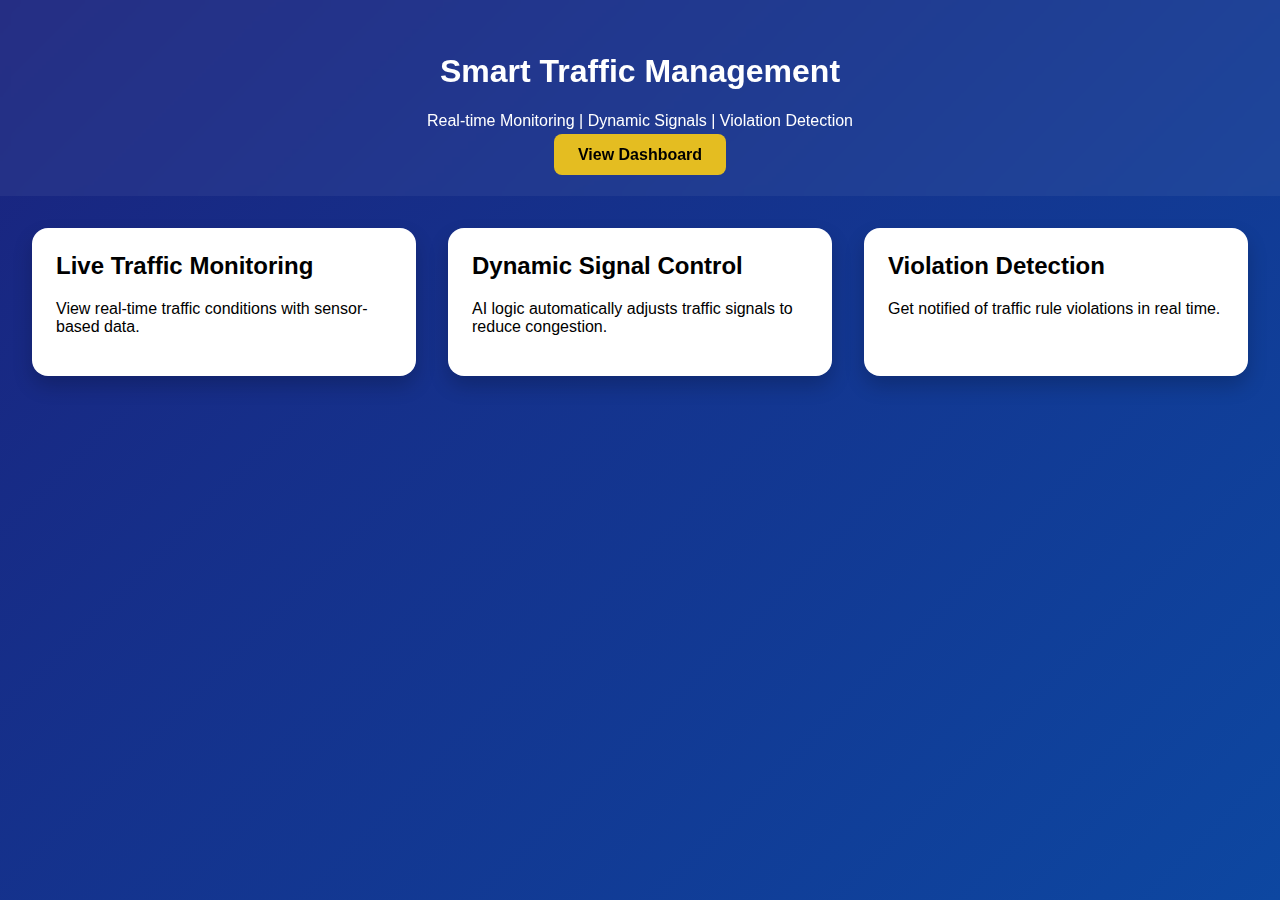
<file: index.html>
<!DOCTYPE html>
<html lang="en">
<head>
  <meta charset="UTF-8">
  <meta name="viewport" content="width=device-width, initial-scale=1">
  <title>Smart Traffic Management</title>
  <link rel="stylesheet" href="style.css">
</head>
<body>
  <header class="hero">
    <h1>Smart Traffic Management</h1>
    <p>Real-time Monitoring | Dynamic Signals | Violation Detection</p>
    <a href="dashboard.html" class="btn">View Dashboard</a>
  </header>

  <section class="features">
    <div class="card">
      <h2>Live Traffic Monitoring</h2>
      <p>View real-time traffic conditions with sensor-based data.</p>
    </div>
    <div class="card">
      <h2>Dynamic Signal Control</h2>
      <p>AI logic automatically adjusts traffic signals to reduce congestion.</p>
    </div>
    <div class="card">
      <h2>Violation Detection</h2>
      <p>Get notified of traffic rule violations in real time.</p>
    </div>
  </section>
</body>
</html>
</file>
<file: style.css>
body {
  margin: 0;
  font-family: 'Inter', sans-serif;
  background: linear-gradient(135deg, #1a237e, #0d47a1);
  color: white;
  min-height: 100vh;
}

.glass-card {
  background: rgba(255, 255, 255, 0.1);
  backdrop-filter: blur(10px);
  border-radius: 16px;
  padding: 20px;
  box-shadow: 0 4px 30px rgba(0, 0, 0, 0.1);
  border: 1px solid rgba(255, 255, 255, 0.2);
}

.hero {
  text-align: center;
  padding: 2rem 1rem;
  background: rgba(255, 255, 255, 0.05);
  backdrop-filter: blur(5px);
}

.btn {
  background: rgba(250, 204, 21, 0.9);
  padding: 0.75rem 1.5rem;
  border-radius: 8px;
  font-weight: 600;
  color: #000;
  text-decoration: none;
  transition: all 0.3s ease;
  border: none;
  cursor: pointer;
}

.btn:hover {
  background: rgba(250, 204, 21, 1);
  transform: translateY(-2px);
}

#map {
  border-radius: 16px;
  overflow: hidden;
  box-shadow: 0 8px 32px rgba(0, 0, 0, 0.2);
}

#traffic-dashboard {
  display: grid;
  grid-template-columns: repeat(auto-fit, minmax(250px, 1fr));
  gap: 1rem;
  margin: 2rem auto;
}

.dashboard-item {
  background: rgba(255, 255, 255, 0.1);
  backdrop-filter: blur(10px);
  padding: 1.5rem;
  border-radius: 12px;
  text-align: center;
  transition: transform 0.3s ease;
}

.dashboard-item:hover {
  transform: translateY(-5px);
}

.dashboard-item span {
  font-size: 2rem;
  display: block;
  margin: 0.5rem 0;
  color: #facc15;
}

#manual-controls {
  display: flex;
  gap: 1rem;
  justify-content: center;
  flex-wrap: wrap;
}

.signal-box, .monitor-box, .alert-box {
  background: rgba(255, 255, 255, 0.1);
  backdrop-filter: blur(10px);
  border-radius: 12px;
  padding: 1rem;
  text-align: center;
  transition: all 0.3s ease;
}

.signal-box {
  margin: 1rem;
  padding: 1rem;
  border-radius: 8px;
  background: rgba(255, 255, 255, 0.1);
}

.light {
  width: 60px;
  height: 60px;
  margin: 1rem auto;
  border-radius: 50%;
  background: green;
}

.red { background: red; }
.yellow { background: yellow; }
.green { background: green; }

ul#alerts {
  list-style-type: disc;
  margin-left: 1.5rem;
}

#violation-log li {
  background: rgba(255, 255, 255, 0.1);
  backdrop-filter: blur(5px);
  color: white;
  margin-bottom: 0.5rem;
  padding: 1rem;
  border-radius: 8px;
  transition: transform 0.2s ease;
}

#violation-log li:hover {
  transform: scale(1.02);
}

.features {
  display: grid;
  grid-template-columns: repeat(auto-fit, minmax(250px, 1fr));
  gap: 2rem;
  padding: 2rem;
}

.card {
  background: white;
  color: black;
  padding: 1.5rem;
  border-radius: 1rem;
  box-shadow: 0 10px 20px rgba(0, 0, 0, 0.2);
}

.dashboard {
  display: grid;
  grid-template-columns: repeat(auto-fit, minmax(250px, 1fr));
  gap: 2rem;
  padding: 2rem;
}

.prediction-item {
  background: rgba(255, 255, 255, 0.1);
  backdrop-filter: blur(5px);
  padding: 1rem;
  margin: 0.5rem 0;
  border-radius: 8px;
  color: white;
}

.notification {
  background: rgba(255, 255, 255, 0.1);
  backdrop-filter: blur(5px);
  color: white;
  animation: slideIn 0.3s ease;
}

.notification p {
  margin: 0;
}

@keyframes slideIn {
  from {
    transform: translateY(-20px);
    opacity: 0;
  }
  to {
    transform: translateY(0);
    opacity: 1;
  }
}

#prediction-box {
  display: flex;
  flex-direction: column;
  align-items: center;
  margin-top: 1.5rem;
}

.prediction-item strong {
  font-weight: bold;
}

#real-time-notifications {
  margin-top: 1rem;
}

/* Add these to your existing CSS */
.dashboard-container {
  max-width: 1400px;
  margin: 0 auto;
  padding: 2rem;
}

.dashboard-grid {
  display: grid;
  grid-template-columns: repeat(auto-fit, minmax(300px, 1fr));
  gap: 2rem;
  margin-top: 2rem;
}

.map-legend {
  display: flex;
  justify-content: center;
  gap: 2rem;
  padding: 1rem;
  font-size: 1.1rem;
}

section {
  margin-bottom: 2rem;
}

section h2 {
  margin-top: 0;
  font-size: 1.5rem;
  font-weight: 600;
}

footer {
  text-align: center;
  padding: 1rem;
  margin-top: 2rem;
}

.signal-control-wrapper {
  display: flex;
  flex-direction: column;
  gap: 1rem;
  align-items: center;
}

.signal-select {
  padding: 0.5rem;
  border-radius: 8px;
  background: rgba(255, 255, 255, 0.1);
  border: 1px solid rgba(255, 255, 255, 0.2);
  color: white;
  font-size: 1rem;
  width: 200px;
  backdrop-filter: blur(10px);
}

.signal-select option {
  background: #1a237e;
  color: white;
}

.signal-buttons {
  display: flex;
  gap: 1rem;
  flex-wrap: wrap;
  justify-content: center;
}

/* Add these styles */
.signal-status {
  font-size: 1.2rem;
  font-weight: bold;
}

#signal-boxes {
  display: flex;
  flex-wrap: wrap;
  justify-content: center;
  gap: 1rem;
  margin-bottom: 1rem;
}
</file>
